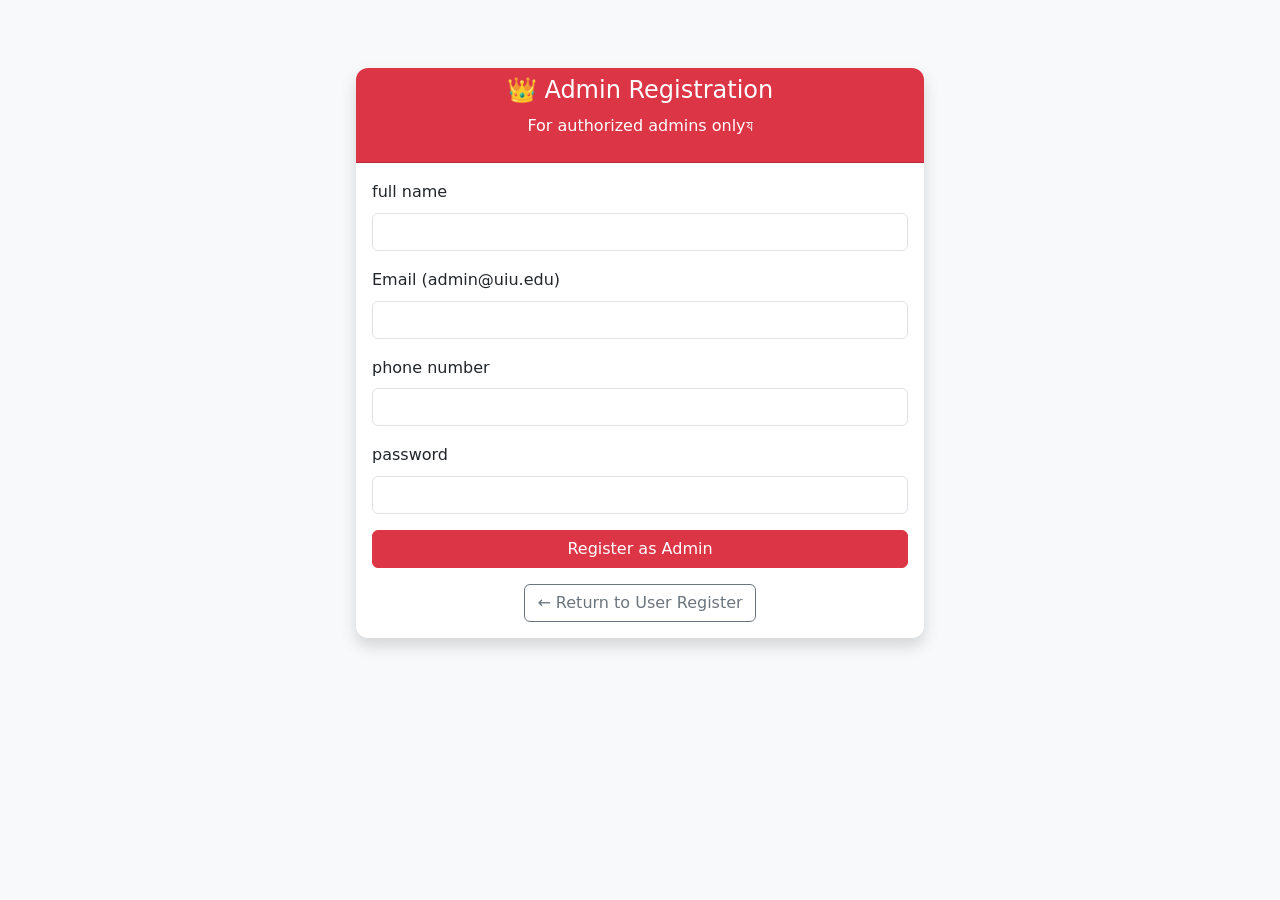
<file: src/main/resources/static/admin-register.html>
<!DOCTYPE html>
<html lang="bn">
<head>
    <meta charset="UTF-8">
    <meta name="viewport" content="width=device-width, initial-scale=1.0">
    <title>Admin Register - UIU Friends</title>
    <link href="https://cdn.jsdelivr.net/npm/bootstrap@5.3.3/dist/css/bootstrap.min.css" rel="stylesheet">
    <link rel="stylesheet" href="css/style.css">
</head>
<body class="bg-light">
<div class="container mt-5">
    <div class="row justify-content-center">
        <div class="col-md-6">
            <div class="card shadow">
                <div class="card-header bg-danger text-white text-center">
                    <h4>👑 Admin Registration</h4>
                    <p>For authorized admins onlyয</p>
                </div>
                <div class="card-body">
                    <form id="adminRegisterForm">
                        <div class="mb-3">
                            <label class="form-label">full name</label>
                            <input type="text" id="adminName" class="form-control" required>
                        </div>
                        <div class="mb-3">
                            <label class="form-label">Email (admin@uiu.edu)</label>
                            <input type="email" id="adminEmail" class="form-control" required>
                        </div>
                        <div class="mb-3">
                            <label class="form-label">phone number</label>
                            <input type="tel" id="adminPhone" class="form-control">
                        </div>
                        <div class="mb-3">
                            <label class="form-label">password</label>
                            <input type="password" id="adminPassword" class="form-control" required>
                        </div>
                        <button type="submit" class="btn btn-danger w-100">Register as Admin</button>
                    </form>

                    <div class="text-center mt-3">
                        <a href="register.html" class="btn btn-outline-secondary">← Return to User Register</a>
                    </div>
                </div>
            </div>
        </div>
    </div>
</div>

<script src="js/app.js"></script>
<script src="https://cdn.jsdelivr.net/npm/bootstrap@5.3.3/dist/js/bootstrap.bundle.min.js"></script>

<script>
    document.getElementById('adminRegisterForm').addEventListener('submit', async (e) => {
        e.preventDefault();

        const data = {
            name: document.getElementById('adminName').value,
            email: document.getElementById('adminEmail').value,
            phone: document.getElementById('adminPhone').value,
            password: document.getElementById('adminPassword').value,
            role: "ADMIN"   // Important: Admin role
        };

        try {
            const response = await fetch('/api/auth/register', {
                method: 'POST',
                headers: { 'Content-Type': 'application/json' },
                body: JSON.stringify(data)
            });

            if (response.ok) {
                alert("Admin account created successfully! Please login.");
                window.location.href = "login.html";
            } else {
                const error = await response.text();
                alert("Error: " + error);
            }
        } catch (err) {
            alert("Registration failed. Please try again.");
        }
    });
</script>
</body>
</html>
</file>
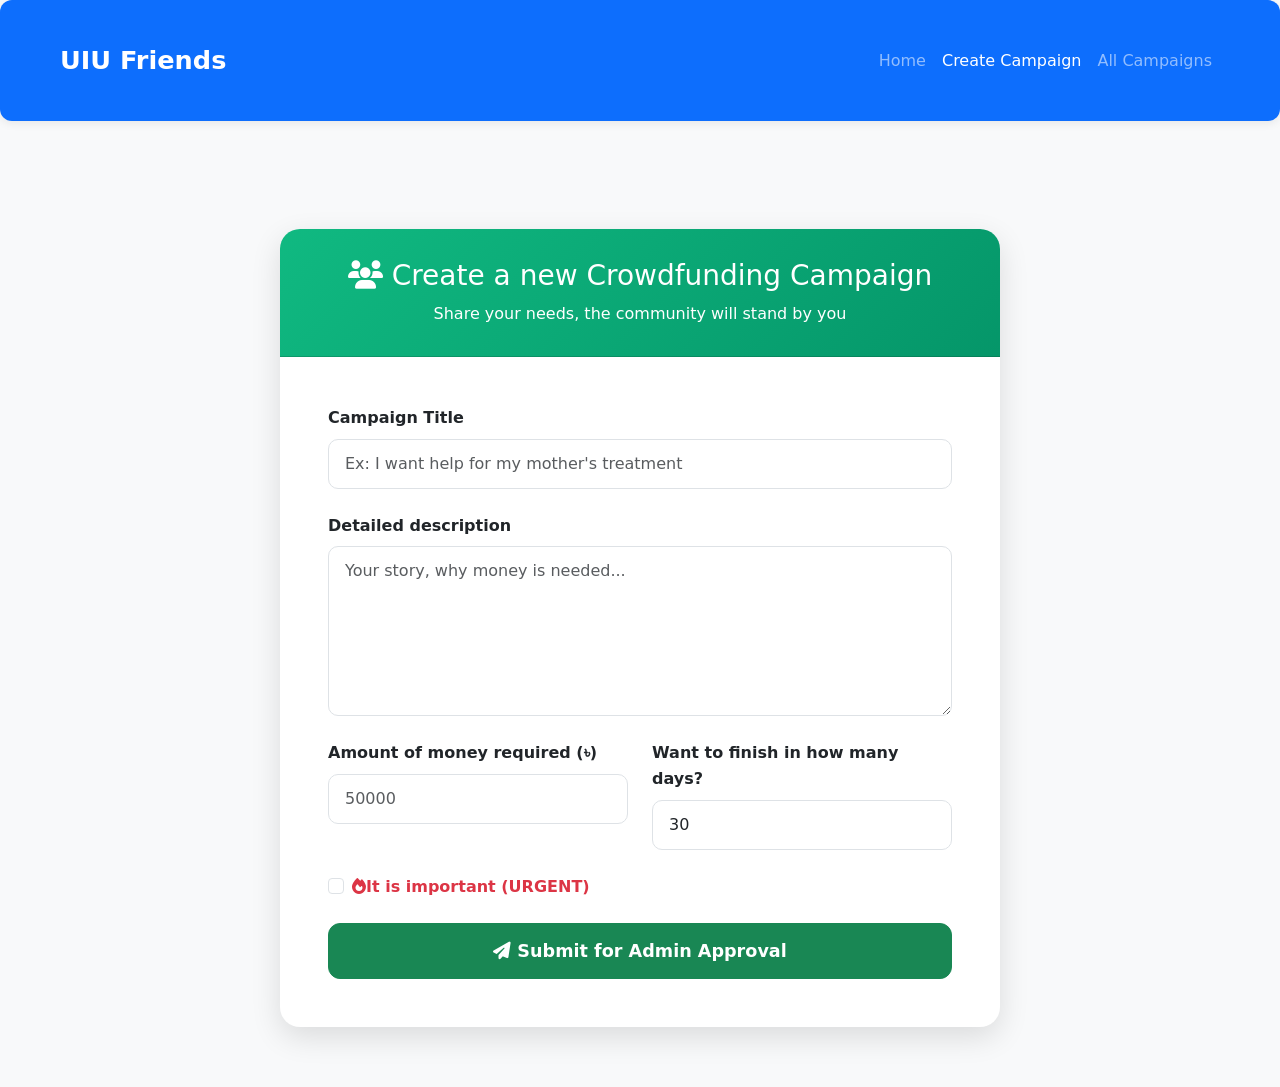
<file: src/main/resources/static/create-crowdfunding.html>
<!DOCTYPE html>
<html lang="bn">
<head>
    <meta charset="UTF-8">
    <meta name="viewport" content="width=device-width, initial-scale=1.0">
    <title>Create Crowdfunding - UIU Friends</title>
    <link href="https://cdn.jsdelivr.net/npm/bootstrap@5.3.3/dist/css/bootstrap.min.css" rel="stylesheet">
    <link rel="stylesheet" href="css/style.css">
    <link href="https://cdnjs.cloudflare.com/ajax/libs/font-awesome/6.5.0/css/all.min.css" rel="stylesheet">
    <style>
        .create-card {
            max-width: 720px;
            margin: 40px auto;
            border-radius: 20px;
            box-shadow: 0 10px 30px rgba(0,0,0,0.12);
            overflow: hidden;
        }
        .card-header {
            background: linear-gradient(135deg, #10b981, #059669);
            color: white;
            padding: 30px 25px;
            text-align: center;
        }
        .form-control, .form-select {
            border-radius: 10px;
            padding: 12px 16px;
        }
        .btn-submit {
            padding: 14px;
            font-size: 1.1rem;
            font-weight: 600;
            border-radius: 12px;
        }
    </style>
</head>
<body class="bg-light">

<!-- Navbar -->
<nav class="navbar navbar-expand-lg navbar-dark bg-primary">
    <div class="container">
        <a class="navbar-brand fw-bold" href="dashboard.html">UIU Friends</a>
        <div class="navbar-nav ms-auto">
            <a class="nav-link" href="dashboard.html">Home</a>
            <a class="nav-link active" href="create-crowdfunding.html">Create Campaign</a>
            <a class="nav-link" href="crowdfunding.html">All Campaigns</a>
        </div>
    </div>
</nav>

<div class="container mt-5">
    <div class="create-card card">
        <div class="card-header">
            <h3><i class="fas fa-users"></i> Create a new Crowdfunding Campaign</h3>
            <p class="mb-0">Share your needs, the community will stand by you</p>
        </div>
        <div class="card-body p-5">
            <form id="createCrowdfundingForm">
                <div class="mb-4">
                    <label class="form-label fw-bold">Campaign Title</label>
                    <input type="text" id="title" class="form-control" placeholder="Ex: I want help for my mother's treatment" required>
                </div>

                <div class="mb-4">
                    <label class="form-label fw-bold">Detailed description</label>
                    <textarea id="description" class="form-control" rows="6" placeholder="Your story, why money is needed..." required></textarea>
                </div>

                <div class="row">
                    <div class="col-md-6 mb-4">
                        <label class="form-label fw-bold">Amount of money required (৳)</label>
                        <input type="number" id="amountNeeded" class="form-control" placeholder="50000" required>
                    </div>
                    <div class="col-md-6 mb-4">
                        <label class="form-label fw-bold">Want to finish in how many days?</label>
                        <input type="number" id="deadlineDays" class="form-control" value="30" required>
                    </div>
                </div>

                <div class="mb-4 form-check">
                    <input type="checkbox" id="isUrgent" class="form-check-input">
                    <label class="form-check-label fw-bold text-danger" for="isUrgent">
                        <i class="fas fa-fire"></i>It is important (URGENT)
                    </label>
                </div>

                <button type="submit" class="btn btn-success btn-submit w-100">
                    <i class="fas fa-paper-plane"></i> Submit for Admin Approval
                </button>
            </form>
        </div>
    </div>
</div>

<script src="https://cdn.jsdelivr.net/npm/bootstrap@5.3.3/dist/js/bootstrap.bundle.min.js"></script>
<script src="js/app.js"></script>
<script>
    document.getElementById("createCrowdfundingForm").addEventListener("submit", async (e) => {
        e.preventDefault();

        const request = {
            title: document.getElementById("title").value,
            description: document.getElementById("description").value,
            amountNeeded: parseFloat(document.getElementById("amountNeeded").value),
            deadlineDays: parseInt(document.getElementById("deadlineDays").value),
            isUrgent: document.getElementById("isUrgent").checked
        };

        try {
            await apiRequest("/crowdfunding", "POST", request);
            alert("🎉 Crowdfunding campaign created!\nAdmin If approved, it will be published.");
            window.location.href = "crowdfunding.html";
        } catch (error) {
            alert("Error: " + error.message);
        }
    });
</script>
</body>
</html>
</file>
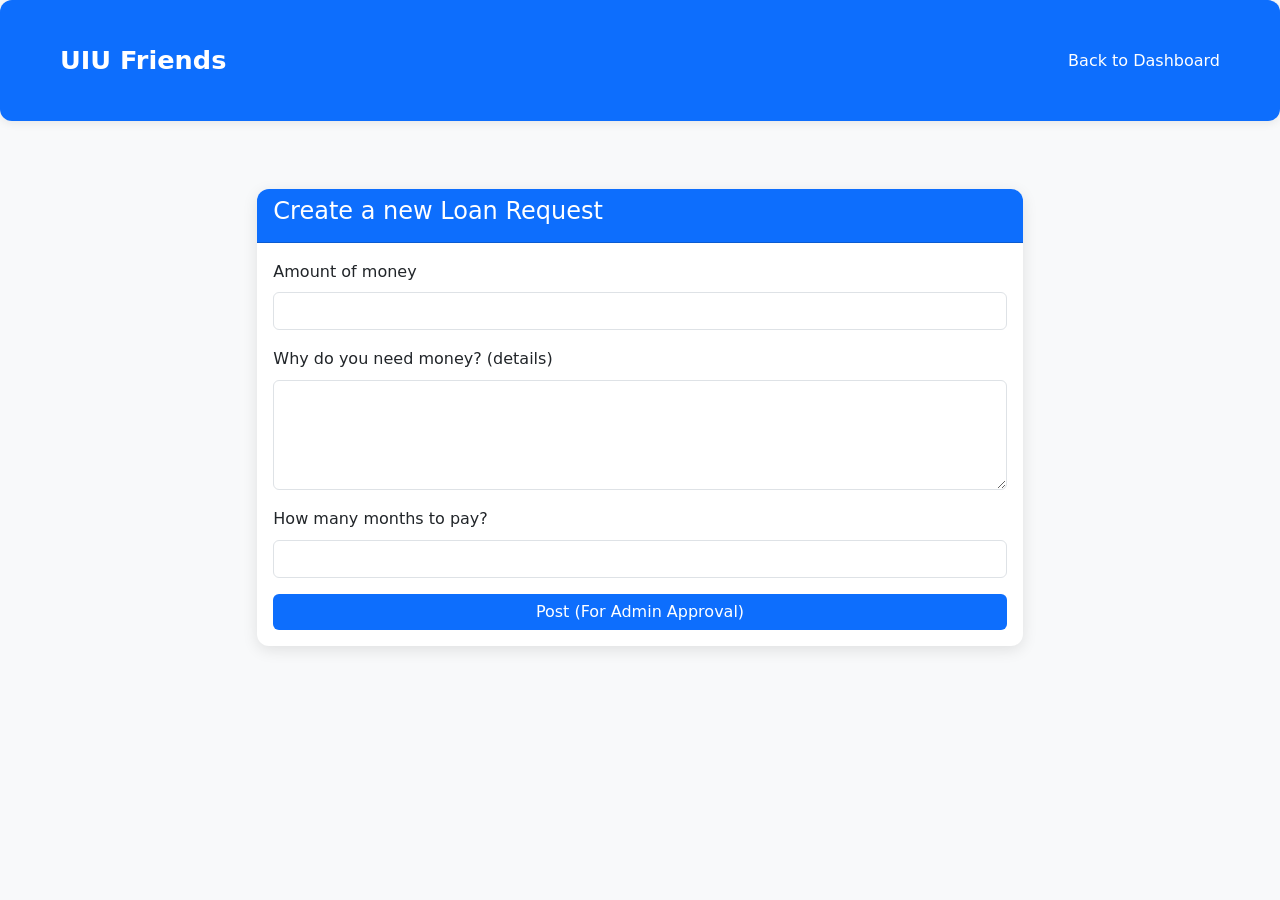
<file: src/main/resources/static/create-loan.html>
<!DOCTYPE html>
<html lang="bn">
<head>
    <meta charset="UTF-8">
    <meta name="viewport" content="width=device-width, initial-scale=1.0">
    <title>Create Loan Post</title>
    <link href="https://cdn.jsdelivr.net/npm/bootstrap@5.3.3/dist/css/bootstrap.min.css" rel="stylesheet">
    <link rel="stylesheet" href="css/style.css">
</head>
<body>
<nav class="navbar navbar-expand-lg navbar-dark bg-primary">
    <div class="container">
        <a class="navbar-brand" href="dashboard.html">UIU Friends</a>
        <a class="nav-link text-white" href="dashboard.html">Back to Dashboard</a>
    </div>
</nav>

<div class="container mt-5">
    <div class="row justify-content-center">
        <div class="col-lg-8">
            <div class="card">
                <div class="card-header bg-primary text-white">
                    <h4>Create a new Loan Request</h4>
                </div>
                <div class="card-body">
                    <form id="createLoanForm">
                        <div class="mb-3">
                            <label class="form-label">Amount of money</label>
                            <input type="number" id="amount" class="form-control" required>
                        </div>
                        <div class="mb-3">
                            <label class="form-label">Why do you need money? (details)</label>
                            <textarea id="purpose" class="form-control" rows="4" required></textarea>
                        </div>
                        <div class="mb-3">
                            <label class="form-label">How many months to pay?</label>
                            <input type="number" id="repaymentMonths" class="form-control" min="1" max="36" required>
                        </div>
                        <button type="submit" class="btn btn-primary w-100">Post (For Admin Approval)</button>
                    </form>
                </div>
            </div>
        </div>
    </div>
</div>

<script src="js/app.js"></script>
<script src="https://cdn.jsdelivr.net/npm/bootstrap@5.3.3/dist/js/bootstrap.bundle.min.js"></script>

<script>
    document.getElementById("createLoanForm").addEventListener("submit", async (e) => {
        e.preventDefault();

        const request = {
            amount: parseFloat(document.getElementById("amount").value),
            purpose: document.getElementById("purpose").value,
            repaymentMonths: parseInt(document.getElementById("repaymentMonths").value)
        };

        try {
            await apiRequest("/loans", "POST", request);
            alert("Loan Post has been created successfully! Admin will publish if approved.");
            window.location.href = "loan-posts.html";
        } catch (error) {
            alert("Error: " + error.message);
        }
    });
</script>
</body>
</html>
</file>
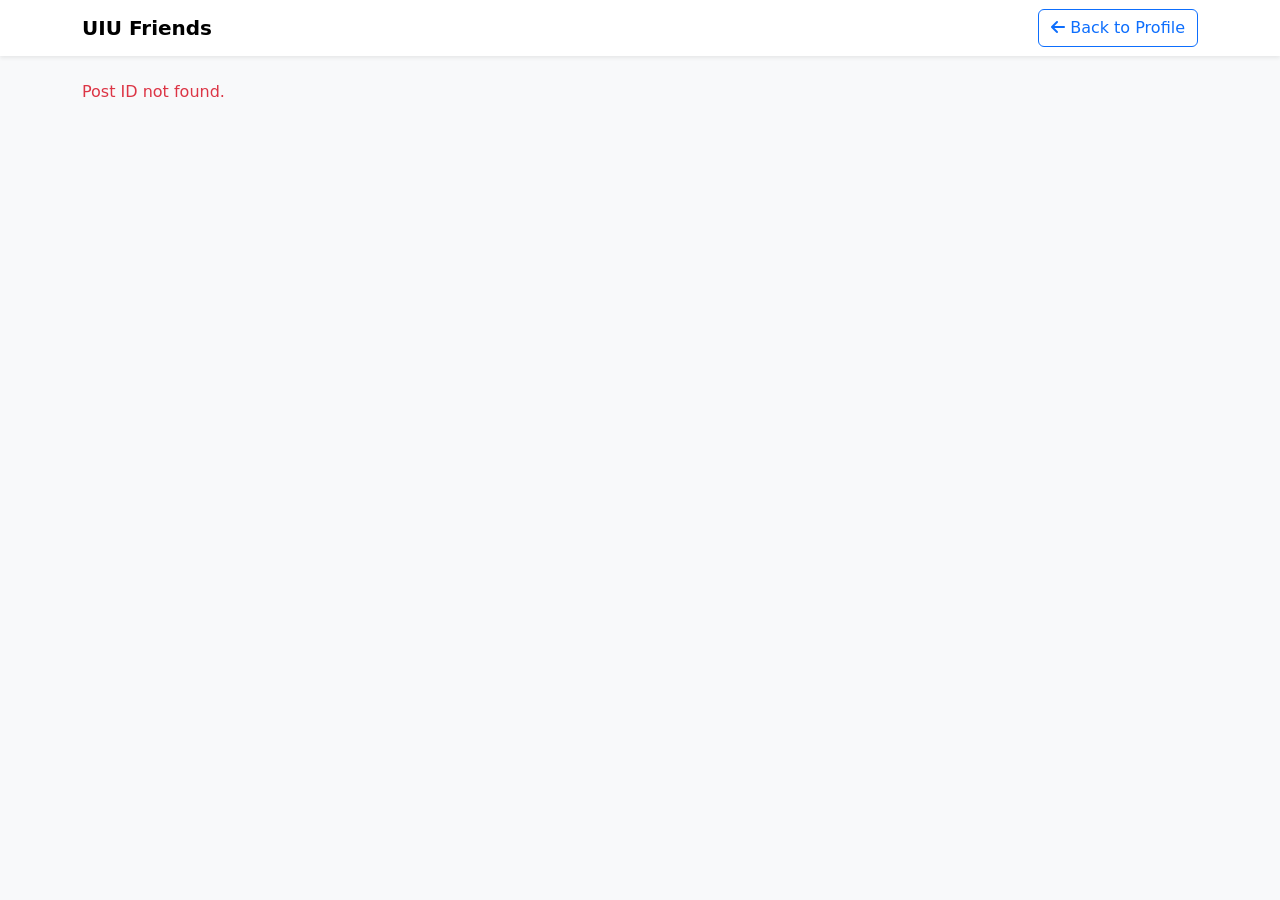
<file: src/main/resources/static/loan-offers.html>
<!DOCTYPE html>
<html lang="bn">
<head>
    <meta charset="UTF-8">
    <meta name="viewport" content="width=device-width, initial-scale=1.0">
    <title>Offers - UIU Friends</title>
    <link href="https://cdn.jsdelivr.net/npm/bootstrap@5.3.3/dist/css/bootstrap.min.css" rel="stylesheet">
    <link href="https://cdnjs.cloudflare.com/ajax/libs/font-awesome/6.5.0/css/all.min.css" rel="stylesheet">
</head>
<body class="bg-light">

<nav class="navbar navbar-expand-lg navbar-light bg-white shadow-sm">
    <div class="container">
        <a class="navbar-brand fw-bold" href="dashboard.html">UIU Friends</a>
        <a href="profile.html" class="btn btn-outline-primary"><i class="fas fa-arrow-left"></i> Back to Profile</a>
    </div>
</nav>

<div class="container mt-4">
    <h3 id="loanTitle"></h3>
    <div id="offersContainer" class="mt-4"></div>
</div>

<script src="https://cdn.jsdelivr.net/npm/bootstrap@5.3.3/dist/js/bootstrap.bundle.min.js"></script>
<script src="js/app.js"></script>
<script>
    const urlParams = new URLSearchParams(window.location.search);
    const loanId = urlParams.get('id');

    async function loadOffers() {
        if (!loanId) {
            document.getElementById("offersContainer").innerHTML = `<p class="text-danger">Post ID not found.</p>`;
            return;
        }

        const container = document.getElementById("offersContainer");
        container.innerHTML = "<p class='text-center text-muted'>Loading offers...</p>";

        try {
            const offers = await apiRequest(`/loans/${loanId}/offers`, "GET");

            container.innerHTML = "";

            if (offers.length === 0) {
                container.innerHTML = `<p class="text-center text-muted py-5">No offers yet.</p>`;
                return;
            }

            offers.forEach(offer => {
                let statusHTML = '';

                if (offer.status === 'ACCEPTED') {
                    statusHTML = `<span class="badge bg-success fs-6">ACCEPTED</span>`;
                } else if (offer.status === 'REJECTED') {
                    statusHTML = `<span class="badge bg-danger fs-6">REJECTED</span>`;
                } else {
                    statusHTML = `<button onclick="acceptThisOffer(${offer.id})" class="btn btn-success btn-sm">Accept Offer</button>`;
                }

                const cardHTML = `
                    <div class="col-12 mb-3">
                        <div class="card ${offer.status === 'ACCEPTED' ? 'border-success' : offer.status === 'REJECTED' ? 'border-danger opacity-75' : ''}">
                            <div class="card-body">
                                <div class="d-flex justify-content-between align-items-start">
                                    <div>
                                        <h6 class="mb-1">${offer.lender.name}</h6>
                                        <p class="mb-1">Interest Rate: <strong>${offer.interestRate}%</strong></p>
                                        ${offer.message ? `<p class="text-muted small">${offer.message}</p>` : ''}
                                    </div>
                                    <div class="text-end">
                                        ${statusHTML}
                                    </div>
                                </div>
                            </div>
                        </div>
                    </div>`;
                container.innerHTML += cardHTML;
            });
        } catch (e) {
            console.error(e);
            container.innerHTML = `<p class="text-danger text-center py-5">Failed to load offers.</p>`;
        }
    }

    function acceptThisOffer(offerId) {
        if (!confirm("Accept this offer? All other pending offers will be rejected.")) return;

        fetch(`/api/loans/offers/${offerId}/accept`, {
            method: 'POST',
            headers: {
                'Authorization': `Bearer ${localStorage.getItem('token')}`
            }
        })
        .then(response => {
            if (response.ok) {
                alert("Offer Accepted Successfully!");
                loadOffers();   // Refresh list
            } else {
                alert("Failed to accept offer");
            }
        })
        .catch(() => alert("Error occurred while accepting offer"));
    }

    // Page Load
    window.onload = () => {
        loadOffers();
    };
</script>
</body>
</html>
</file>
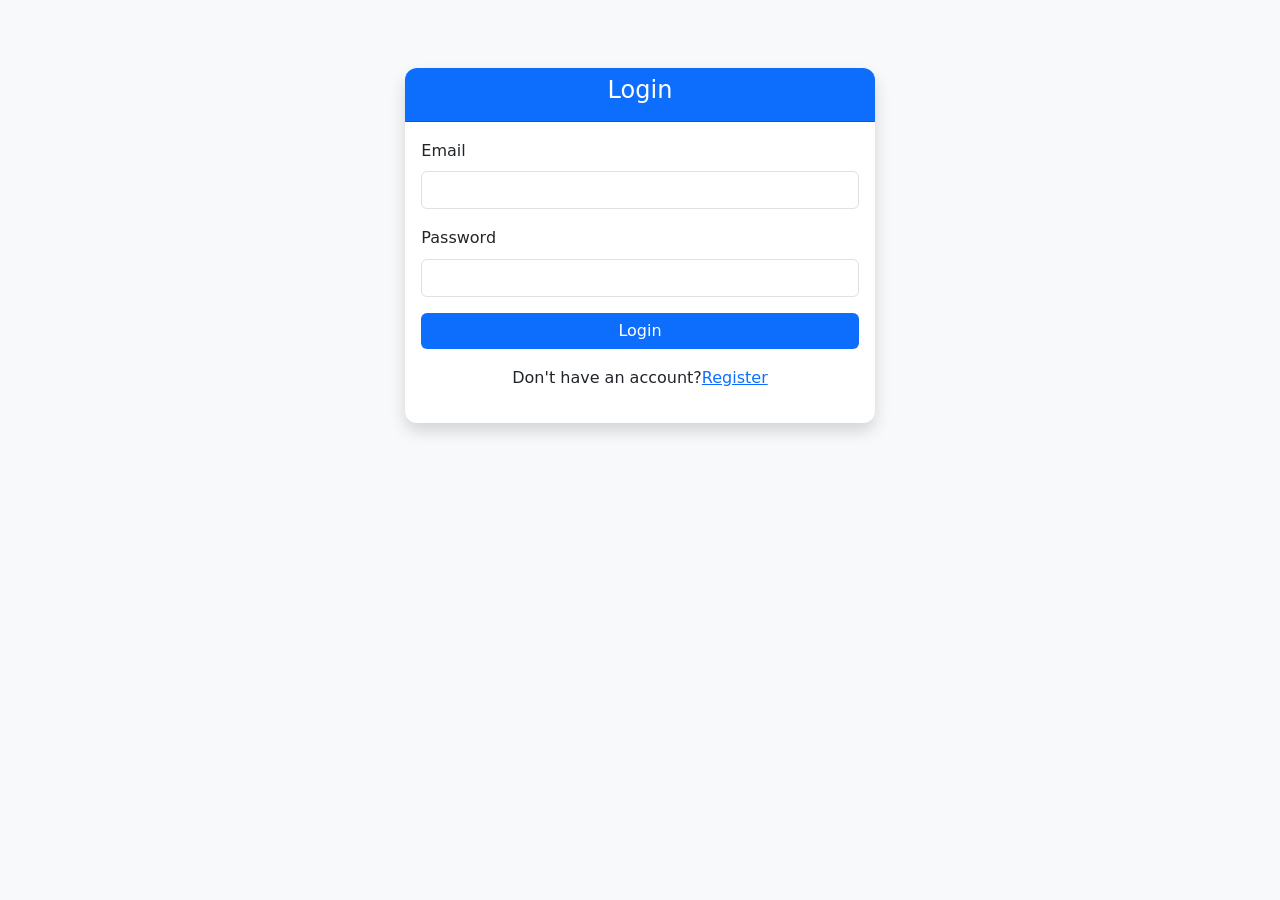
<file: src/main/resources/static/login.html>
<!DOCTYPE html>
<html lang="bn">
<head>
    <meta charset="UTF-8">
    <meta name="viewport" content="width=device-width, initial-scale=1.0">
    <title>Login - UIU Friends</title>
    <link href="https://cdn.jsdelivr.net/npm/bootstrap@5.3.3/dist/css/bootstrap.min.css" rel="stylesheet">
    <link rel="stylesheet" href="css/style.css">
</head>
<body class="bg-light">
<div class="container mt-5">
    <div class="row justify-content-center">
        <div class="col-md-5">
            <div class="card shadow">
                <div class="card-header bg-primary text-white text-center">
                    <h4>Login</h4>
                </div>
                <div class="card-body">
                    <form id="loginForm">
                        <div class="mb-3">
                            <label class="form-label">Email</label>
                            <input type="email" id="email" class="form-control" required>
                        </div>
                        <div class="mb-3">
                            <label class="form-label">Password</label>
                            <input type="password" id="password" class="form-control" required>
                        </div>
                        <button type="submit" class="btn btn-primary w-100">Login</button>
                    </form>
                    <p class="text-center mt-3">Don't have an account?<a href="register.html">Register</a></p>
                </div>
            </div>
        </div>
    </div>
</div>

<script src="js/app.js"></script>

<script src="https://cdn.jsdelivr.net/npm/bootstrap@5.3.3/dist/js/bootstrap.bundle.min.js"></script>

<script>
    document.getElementById("loginForm").addEventListener("submit", async (e) => {
        e.preventDefault();

        const email = document.getElementById("email").value.trim();
        const password = document.getElementById("password").value.trim();

        console.log("Trying login with:", email);

        try {
            const response = await fetch("/api/auth/login", {
                method: "POST",
                headers: { "Content-Type": "application/json" },
                body: JSON.stringify({ email, password })
            });

            console.log("Response Status:", response.status);

            if (response.ok) {
                const data = await response.json();
                console.log("🔍 FULL LOGIN RESPONSE:", data);

                localStorage.setItem("token", data.token);

                const role = (data.role || "").toString().toUpperCase().trim();
                console.log("Detected Role:", role);

                if (role === "ADMIN" || role === "ROLE_ADMIN" || role.includes("ADMIN")) {
                    alert("✅ Welcome Admin! Redirecting to Admin Dashboard...");
                    window.location.href = "admin-dashboard.html";
                } else {
                    alert("✅ Login Successful! Welcome to UIU Friends.");
                    window.location.href = "dashboard.html";
                }
            } else {
                const errorText = await response.text();
                console.log("Error Response:", errorText);
                alert("❌ Login Failed: " + (errorText || "Invalid credentials"));
            }
        } catch (error) {
            console.error("Login Error:", error);
            alert("❌ Login failed. Please check your email and password.");
        }
    });
</script>
</body>
</html>
</file>
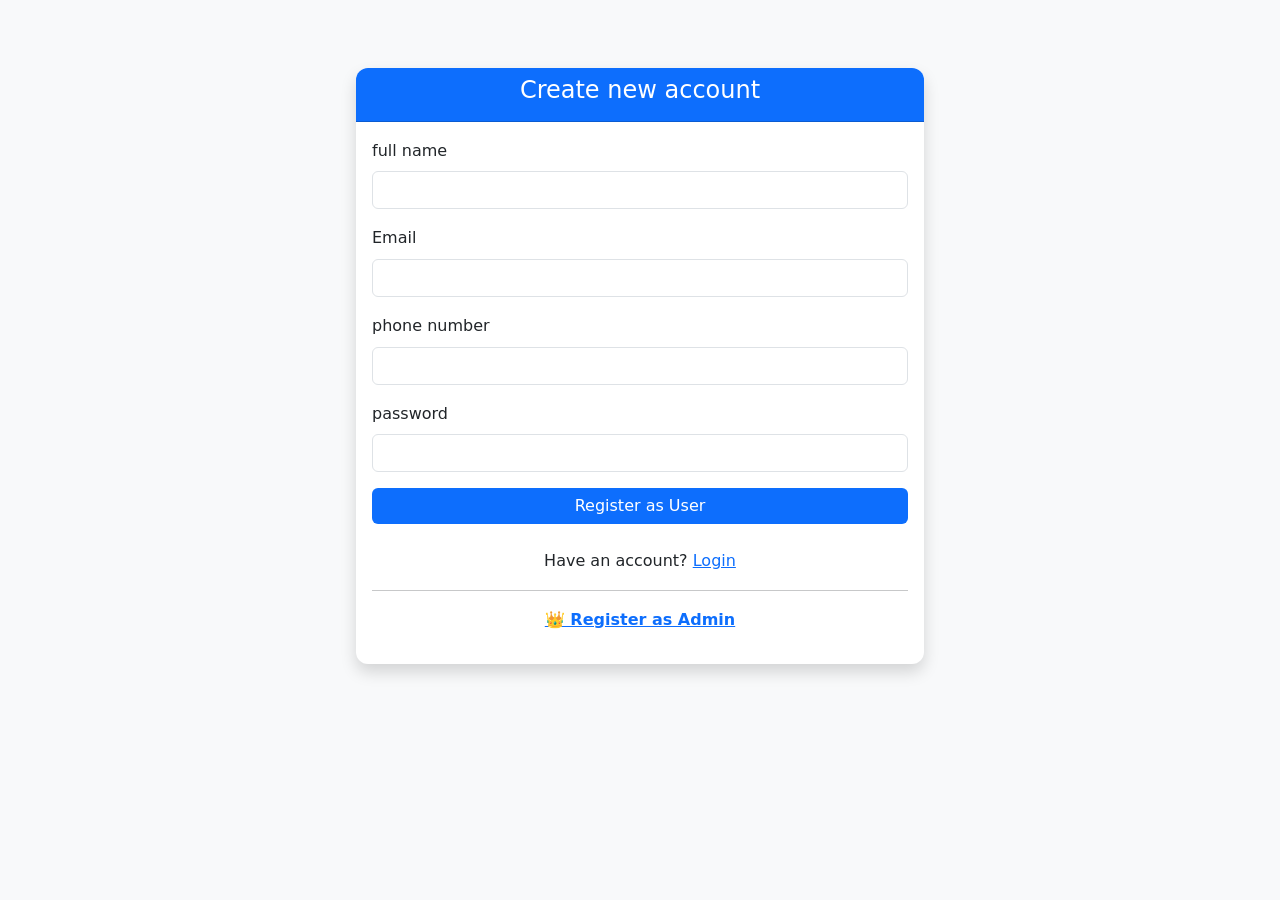
<file: src/main/resources/static/register.html>
<!DOCTYPE html>
<html lang="bn">
<head>
    <meta charset="UTF-8">
    <meta name="viewport" content="width=device-width, initial-scale=1.0">
    <title>Register - UIU Friends</title>
    <link href="https://cdn.jsdelivr.net/npm/bootstrap@5.3.3/dist/css/bootstrap.min.css" rel="stylesheet">
    <link rel="stylesheet" href="css/style.css">
    <style>
        .admin-link {
            color: #dc3545;
            font-weight: 600;
        }
        .admin-link:hover {
            text-decoration: underline;
        }
    </style>
</head>
<body class="bg-light">
<div class="container mt-5">
    <div class="row justify-content-center">
        <div class="col-md-6">
            <div class="card shadow">
                <div class="card-header bg-primary text-white text-center">
                    <h4>Create new account</h4>
                </div>
                <div class="card-body">
                    <form id="registerForm">
                        <div class="mb-3">
                            <label class="form-label">full name</label>
                            <input type="text" id="name" class="form-control" required>
                        </div>
                        <div class="mb-3">
                            <label class="form-label">Email</label>
                            <input type="email" id="email" class="form-control" required>
                        </div>
                        <div class="mb-3">
                            <label class="form-label">phone number</label>
                            <input type="tel" id="phone" class="form-control">
                        </div>
                        <div class="mb-3">
                            <label class="form-label">password</label>
                            <input type="password" id="password" class="form-control" required>
                        </div>
                        <button type="submit" class="btn btn-primary w-100">Register as User</button>
                    </form>

                    <div class="text-center mt-4">
                        <p>Have an account? <a href="login.html">Login </a></p>
                        <hr>
                        <p class="admin-link">
                            <a href="admin-register.html">👑 Register as Admin</a>
                        </p>
                    </div>
                </div>
            </div>
        </div>
    </div>
</div>

<script src="js/app.js"></script>
<script src="https://cdn.jsdelivr.net/npm/bootstrap@5.3.3/dist/js/bootstrap.bundle.min.js"></script>
</body>
</html>
</file>
<file: src/main/resources/static/css/style.css>
body {
    font-family: 'Segoe UI', Tahoma, Geneva, Verdana, sans-serif;
}

.navbar-brand {
    font-size: 1.6rem;
    font-weight: 700;
}

.card {
    border: none;
    border-radius: 12px;
    box-shadow: 0 4px 15px rgba(0, 0, 0, 0.1);
}

.btn-primary {
    background-color: #0d6efd;
    border: none;
}

.progress-bar {
    background-color: #0d6efd;
}

.urgent-badge {
    background-color: #dc3545;
    color: white;
    padding: 4px 12px;
    border-radius: 20px;
    font-size: 0.85rem;
}

.trust-score {
    font-weight: 600;
    color: #198754;
}

.card-header {
    border-radius: 12px 12px 0 0 !important;
}

.form-control:focus {
    border-color: #0d6efd;
    box-shadow: 0 0 0 0.2rem rgba(13, 110, 253, 0.25);
}


* {
  margin: 0;
  padding: 0;
  box-sizing: border-box;
}

body {
  font-family: 'Segoe UI', system-ui, sans-serif;
  background: #f8f9fa;
  color: #333;
  line-height: 1.6;
}

.container {
  max-width: 1200px;
  margin: 0 auto;
  padding: 20px;
}

/* Navbar */
.navbar {
  display: flex;
  align-items: center;
  justify-content: space-between;
  background: white;
  padding: 15px 25px;
  border-radius: 12px;
  box-shadow: 0 2px 10px rgba(0,0,0,0.08);
  margin-bottom: 25px;
}

.logo {
  display: flex;
  align-items: center;
  gap: 10px;
  font-weight: 700;
  font-size: 24px;
}

.logo-icon {
  background: #3b82f6;
  color: white;
  width: 36px;
  height: 36px;
  border-radius: 8px;
  display: flex;
  align-items: center;
  justify-content: center;
  font-weight: bold;
}

.nav-links a {
  margin: 0 15px;
  text-decoration: none;
  color: #555;
  font-weight: 500;
  transition: color 0.3s;
}

.nav-links a.active,
.nav-links a:hover {
  color: #3b82f6;
}

.user-section {
  display: flex;
  align-items: center;
  gap: 20px;
}

.notification {
  position: relative;
  cursor: pointer;
}

.notification .badge {
  position: absolute;
  top: -5px;
  right: -5px;
  background: #ef4444;
  color: white;
  font-size: 10px;
  width: 18px;
  height: 18px;
  border-radius: 50%;
  display: flex;
  align-items: center;
  justify-content: center;
}

.user-info {
  display: flex;
  align-items: center;
  gap: 10px;
}

.user-avatar {
  width: 40px;
  height: 40px;
  border-radius: 50%;
  object-fit: cover;
}

.user-name {
  font-weight: 600;
  font-size: 15px;
}

.user-role {
  font-size: 12px;
  color: #666;
}

/* Header */
.header {
  margin-bottom: 25px;
}

.header h1 {
  font-size: 28px;
  font-weight: 700;
  margin-bottom: 8px;
}

.header p {
  color: #666;
  font-size: 16px;
}

/* Search & Filter */
.search-filter {
  display: flex;
  gap: 15px;
  margin-bottom: 25px;
}

.search-box {
  flex: 1;
  position: relative;
}

.search-box i {
  position: absolute;
  left: 15px;
  top: 50%;
  transform: translateY(-50%);
  color: #888;
}

.search-box input {
  width: 100%;
  padding: 14px 15px 14px 45px;
  border: 1px solid #ddd;
  border-radius: 10px;
  font-size: 15px;
  outline: none;
}

.filter-select {
  padding: 14px 18px;
  border: 1px solid #ddd;
  border-radius: 10px;
  background: white;
  font-size: 15px;
  cursor: pointer;
}

/* Tabs */
.tabs {
  display: flex;
  background: white;
  border-radius: 10px;
  padding: 6px;
  margin-bottom: 25px;
  box-shadow: 0 1px 3px rgba(0,0,0,0.05);
}

.tab {
  flex: 1;
  padding: 12px 20px;
  border: none;
  background: none;
  font-weight: 600;
  border-radius: 8px;
  cursor: pointer;
  transition: all 0.3s;
}

.tab.active {
  background: #3b82f6;
  color: white;
}

/* Posts Grid */
.posts-grid {
  display: grid;
  grid-template-columns: repeat(auto-fill, minmax(380px, 1fr));
  gap: 20px;
}

/* Post Card */
.post-card {
  background: white;
  border-radius: 12px;
  overflow: hidden;
  box-shadow: 0 4px 15px rgba(0,0,0,0.07);
  transition: transform 0.2s;
}

.post-card:hover {
  transform: translateY(-4px);
}

.post-header {
  padding: 18px 20px;
  border-bottom: 1px solid #f0f0f0;
  display: flex;
  align-items: center;
  gap: 12px;
}

.post-user-img {
  width: 42px;
  height: 42px;
  border-radius: 50%;
  object-fit: cover;
}

.post-info h3 {
  font-size: 16px;
  margin: 0;
}

.post-info p {
  font-size: 13px;
  color: #888;
  margin: 2px 0 0;
}

.urgent-badge {
  background: #ef4444;
  color: white;
  font-size: 11px;
  padding: 4px 10px;
  border-radius: 20px;
  font-weight: 600;
  margin-left: auto;
}

.post-content {
  padding: 20px;
}

.post-content h2 {
  font-size: 19px;
  margin-bottom: 12px;
  line-height: 1.4;
}

.post-content p {
  color: #555;
  font-size: 15px;
  line-height: 1.6;
  margin-bottom: 18px;
}

.donation-info {
  font-size: 15px;
  font-weight: 600;
  color: #3b82f6;
}

.raised {
  color: #16a34a;
}

/* Responsive */
@media (max-width: 768px) {
  .posts-grid {
    grid-template-columns: 1fr;
  }
}
</file>
